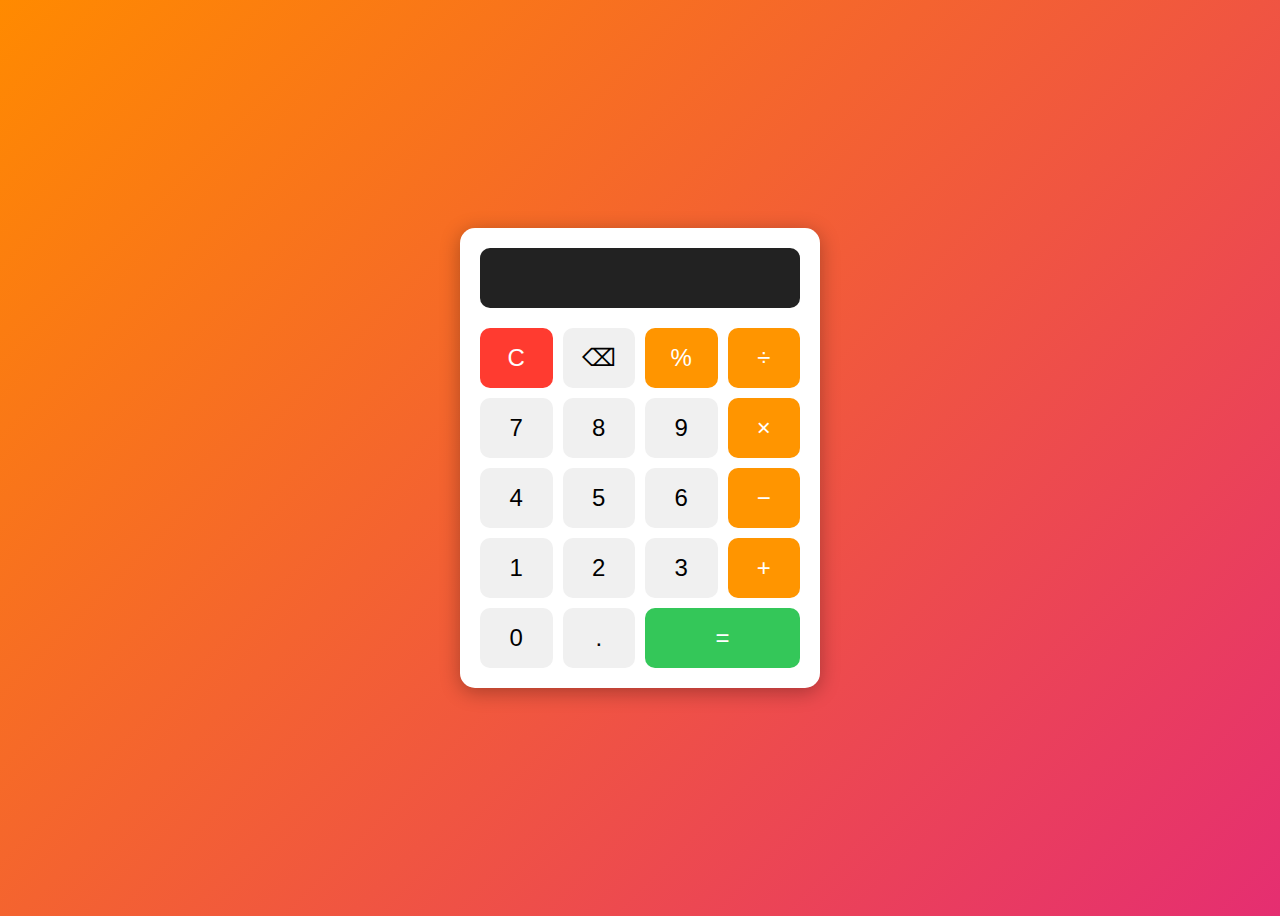
<file: calculator.html>
<!DOCTYPE html>
<html lang="en">
<head>
  <meta charset="UTF-8">
  <meta name="viewport" content="width=device-width, initial-scale=1.0">
  <title>Basic Calculator</title>
  <style>
    body {
      background: linear-gradient(135deg, #ff8a00, #e52e71);
      font-family: Arial, sans-serif;
      display: flex;
      justify-content: center;
      align-items: center;
      height: 100vh;
    }

    .calculator {
      background-color: #fff;
      border-radius: 15px;
      box-shadow: 0 4px 20px rgba(0, 0, 0, 0.3);
      width: 320px;
      padding: 20px;
    }

    .display {
      width: 100%;
      height: 60px;
      background-color: #222;
      color: #fff;
      text-align: right;
      font-size: 2em;
      border: none;
      border-radius: 10px;
      padding: 10px;
      box-sizing: border-box;
      margin-bottom: 20px;
    }

    .buttons {
      display: grid;
      grid-template-columns: repeat(4, 1fr);
      gap: 10px;
    }

    button {
      height: 60px;
      font-size: 1.5em;
      border: none;
      border-radius: 10px;
      background-color: #f0f0f0;
      cursor: pointer;
      transition: 0.3s;
    }

    button:hover {
      background-color: #ddd;
    }

    .operator {
      background-color: #ff9500;
      color: white;
    }

    .operator:hover {
      background-color: #e08900;
    }

    .equal {
      background-color: #34c759;
      color: white;
      grid-column: span 2;
    }

    .equal:hover {
      background-color: #28a745;
    }

    .clear {
      background-color: #ff3b30;
      color: white;
    }

    .clear:hover {
      background-color: #d32f2f;
    }
  </style>
</head>
<body>

  <div class="calculator">
    <input type="text" id="display" class="display" disabled>

    <div class="buttons">
      <button class="clear" onclick="clearDisplay()">C</button>
      <button onclick="deleteLast()">⌫</button>
      <button class="operator" onclick="appendValue('%')">%</button>
      <button class="operator" onclick="appendValue('/')">÷</button>

      <button onclick="appendValue('7')">7</button>
      <button onclick="appendValue('8')">8</button>
      <button onclick="appendValue('9')">9</button>
      <button class="operator" onclick="appendValue('*')">×</button>

      <button onclick="appendValue('4')">4</button>
      <button onclick="appendValue('5')">5</button>
      <button onclick="appendValue('6')">6</button>
      <button class="operator" onclick="appendValue('-')">−</button>

      <button onclick="appendValue('1')">1</button>
      <button onclick="appendValue('2')">2</button>
      <button onclick="appendValue('3')">3</button>
      <button class="operator" onclick="appendValue('+')">+</button>

      <button onclick="appendValue('0')">0</button>
      <button onclick="appendValue('.')">.</button>
      <button class="equal" onclick="calculate()">=</button>
    </div>
  </div>

  <script>
    const display = document.getElementById('display');

    function appendValue(value) {
      display.value += value;
    }

    function clearDisplay() {
      display.value = '';
    }

    function deleteLast() {
      display.value = display.value.slice(0, -1);
    }

    function calculate() {
      try {
        display.value = eval(display.value);
      } catch {
        display.value = 'Error';
      }
    }
  </script>
</body>
</html>
</file>
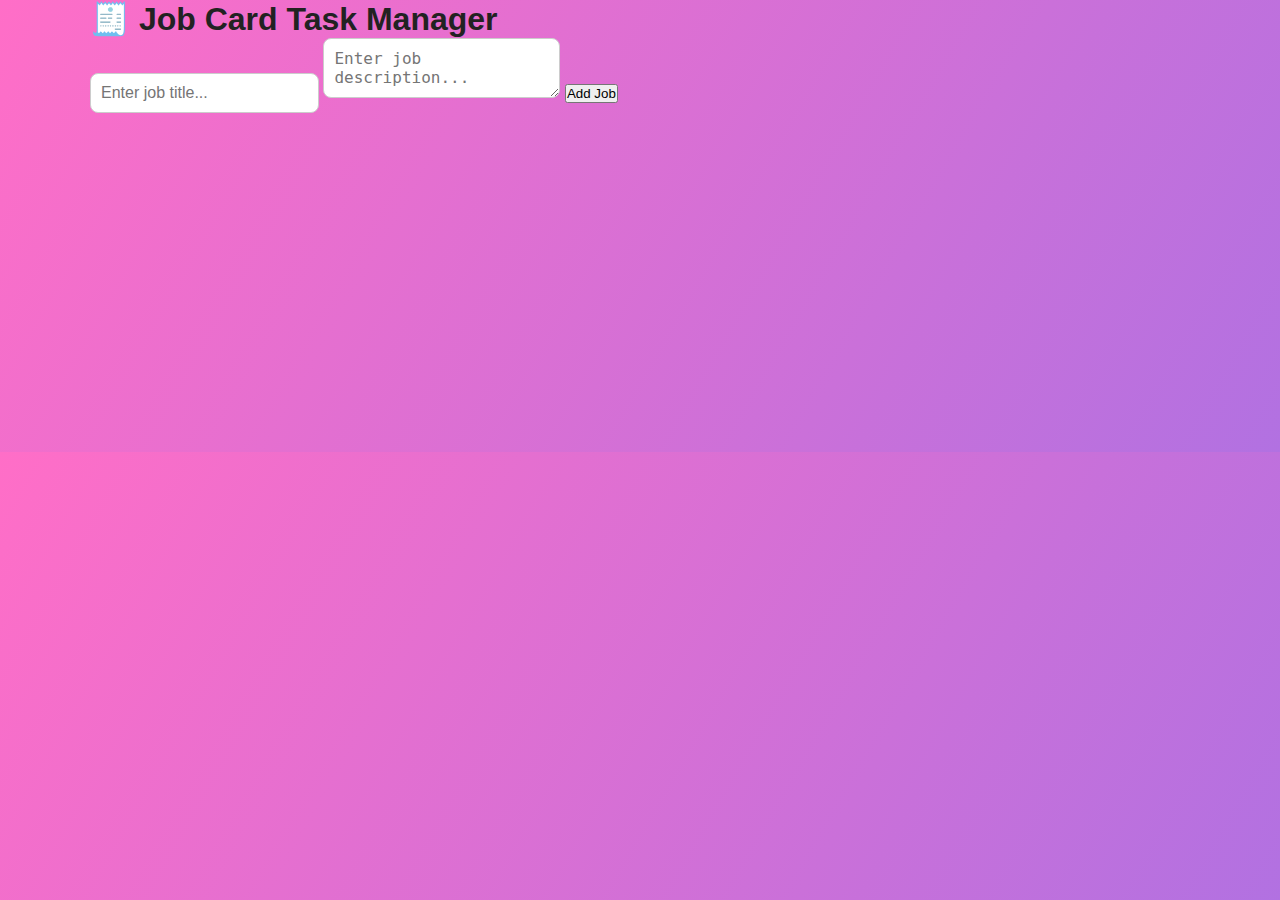
<file: jobcard.html>
<!DOCTYPE html>
<html lang="en">
<head>
  <meta charset="UTF-8" />
  <meta name="viewport" content="width=device-width, initial-scale=1.0" />
  <title>Job Card Task Project</title>
  <link rel="stylesheet" href="style.css" />
</head>
<body>
  <div class="container">
    <h1>🧾 Job Card Task Manager</h1>

    <div class="job-input">
      <input type="text" id="jobTitle" placeholder="Enter job title..." />
      <textarea id="jobDesc" placeholder="Enter job description..."></textarea>
      <button id="addJobBtn">Add Job</button>
    </div>

    <div class="job-list" id="jobList"></div>
  </div>

  <script src="script.js"></script>
</body>
</html>
</file>
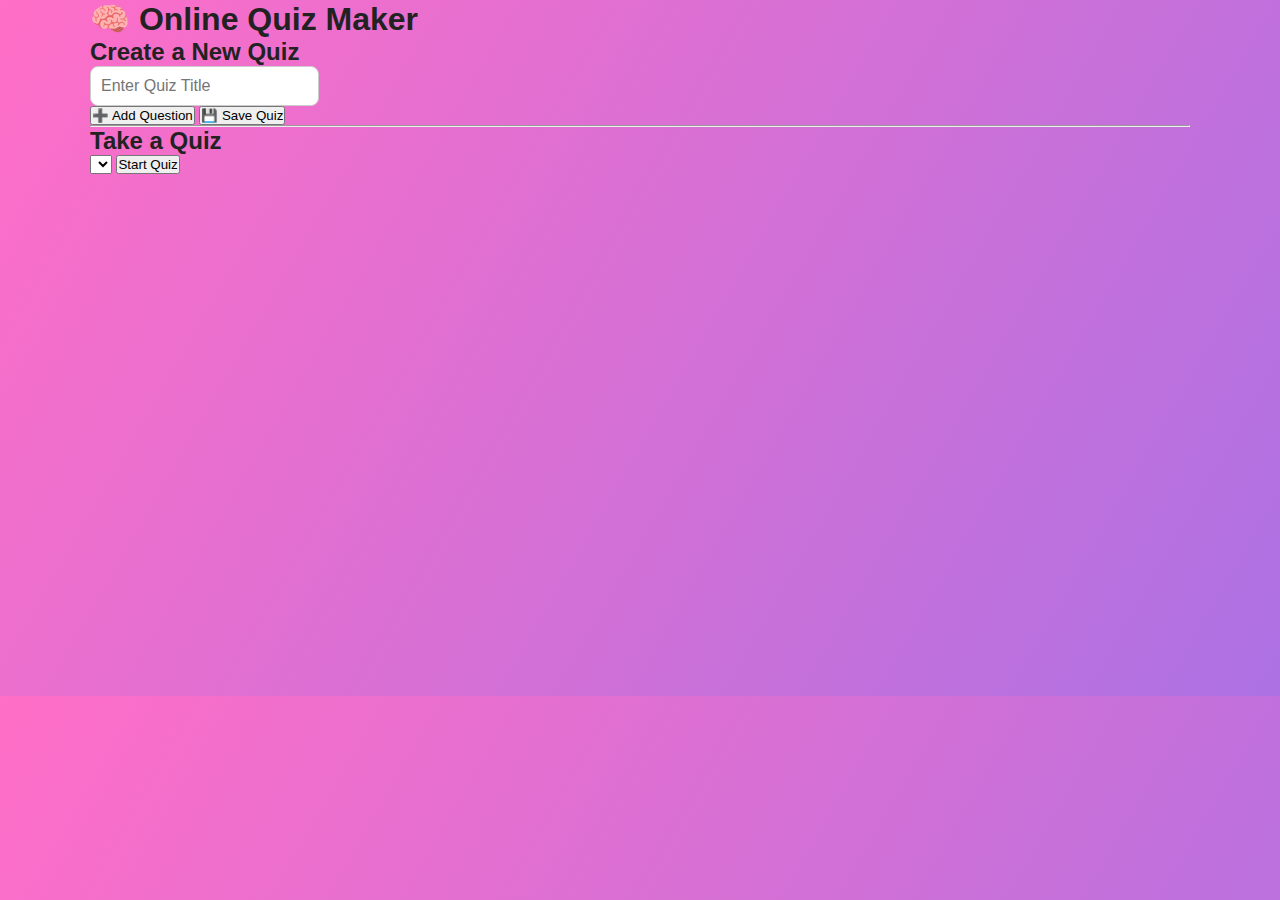
<file: quiz maker.html>
<!DOCTYPE html>
<html lang="en">
<head>
  <meta charset="UTF-8">
  <meta name="viewport" content="width=device-width, initial-scale=1.0">
  <title>Online Quiz Maker</title>
  <link rel="stylesheet" href="style.css">
</head>
<body>
  <div class="container">
    <h1>🧠 Online Quiz Maker</h1>

    <div id="create-quiz-section">
      <h2>Create a New Quiz</h2>
      <input type="text" id="quiz-title" placeholder="Enter Quiz Title">

      <div id="questions-container"></div>

      <button id="add-question-btn">➕ Add Question</button>
      <button id="save-quiz-btn">💾 Save Quiz</button>
    </div>

    <hr>

    <div id="take-quiz-section">
      <h2>Take a Quiz</h2>
      <select id="quiz-select"></select>
      <button id="start-quiz-btn">Start Quiz</button>

      <div id="quiz-area" class="hidden"></div>
    </div>
  </div>

  <script src="script.js"></script>
</body>
</html>
</file>
<file: style.css>
* {
  margin: 0;
  padding: 0;
  box-sizing: border-box;
  scroll-behavior: smooth;
}

body {
  font-family: "Poppins", sans-serif;
  background: linear-gradient(120deg, #ff6ec7, #7873f5, #4ade80);
  background-size: 400% 400%;
  color: #222;
  animation: gradient 10s ease infinite;
}

@keyframes gradient {
  0% { background-position: 0% 50%; }
  50% { background-position: 100% 50%; }
  100% { background-position: 0% 50%; }
}

.container {
  width: 90%;
  max-width: 1100px;
  margin: auto;
}

.navbar {
  position: fixed;
  top: 0;
  left: 0;
  width: 100%;
  background: rgba(255, 255, 255, 0.9);
  backdrop-filter: blur(10px);
  box-shadow: 0 2px 10px rgba(0,0,0,0.1);
  z-index: 1000;
}

.nav-content {
  display: flex;
  justify-content: space-between;
  align-items: center;
  padding: 1rem 0;
}

.logo {
  font-size: 1.5rem;
  font-weight: bold;
  color: #4f46e5;
}

nav a {
  margin: 0 10px;
  color: #444;
  text-decoration: none;
  font-weight: 500;
  transition: 0.3s;
}

nav a:hover {
  color: #4f46e5;
}

.home-section {
  display: flex;
  align-items: center;
  justify-content: center;
  padding: 7rem 0 3rem;
}

.home-content {
  display: flex;
  align-items: center;
  justify-content: space-between;
  flex-wrap: wrap;
}

.home-text {
  flex: 1 1 400px;
}

.home-text h2 {
  font-size: 2.8rem;
  color: white;
}

.highlight {
  color: #ffd700;
}

.home-text p {
  margin: 15px 0;
  font-size: 1.1rem;
  color: white;
}

.buttons {
  margin-top: 20px;
}

.btn {
  padding: 10px 20px;
  border-radius: 8px;
  text-decoration: none;
  font-weight: bold;
  transition: 0.3s;
}

.btn.primary {
  background: #4f46e5;
  color: white;
}

.btn.secondary {
  border: 2px solid #4f46e5;
  color: #4f46e5;
}

.btn:hover {
  opacity: 0.8;
}

.home-img img {
  width: 300px;
  border-radius: 20px;
  box-shadow: 0 5px 20px rgba(0,0,0,0.2);
}

.section-title {
  text-align: center;
  font-size: 2rem;
  margin-bottom: 1rem;
  color: #4f46e5;
}

.about-section {
  background: rgba(255, 255, 255, 0.8);
  border-radius: 20px;
  padding: 3rem 1rem;
  margin: 3rem auto;
  text-align: center;
}

.skills-section {
  text-align: center;
  padding: 3rem 1rem;
}

.skills-grid {
  display: grid;
  grid-template-columns: repeat(auto-fit, minmax(120px, 1fr));
  gap: 15px;
}

.skill {
  background: rgba(255, 255, 255, 0.9);
  padding: 1rem;
  border-radius: 10px;
  font-weight: bold;
  transition: 0.3s;
}

.skill:hover {
  background: #4f46e5;
  color: white;
  transform: scale(1.05);
}

.projects-section {
  text-align: center;
  margin-top: 3rem;
}

.projects-grid {
  display: grid;
  grid-template-columns: repeat(auto-fit, minmax(280px, 1fr));
  gap: 20px;
}

.project-card {
  background: rgba(255, 255, 255, 0.9);
  padding: 1.5rem;
  border-radius: 15px;
  box-shadow: 0 5px 20px rgba(0,0,0,0.1);
  transition: 0.3s;
}

.project-card:hover {
  transform: translateY(-5px);
}

.project-card a {
  color: #4f46e5;
  text-decoration: none;
  font-weight: bold;
}

.contact-section {
  text-align: center;
  padding: 3rem 1rem;
}

form {
  display: grid;
  gap: 15px;
  max-width: 400px;
  margin: 1rem auto;
}

input, textarea {
  padding: 10px;
  border-radius: 8px;
  border: 1px solid #ccc;
  font-size: 1rem;
}

.footer {
  background: rgba(255,255,255,0.9);
  text-align: center;
  padding: 1rem 0;
  margin-top: 2rem;
}
</file>
